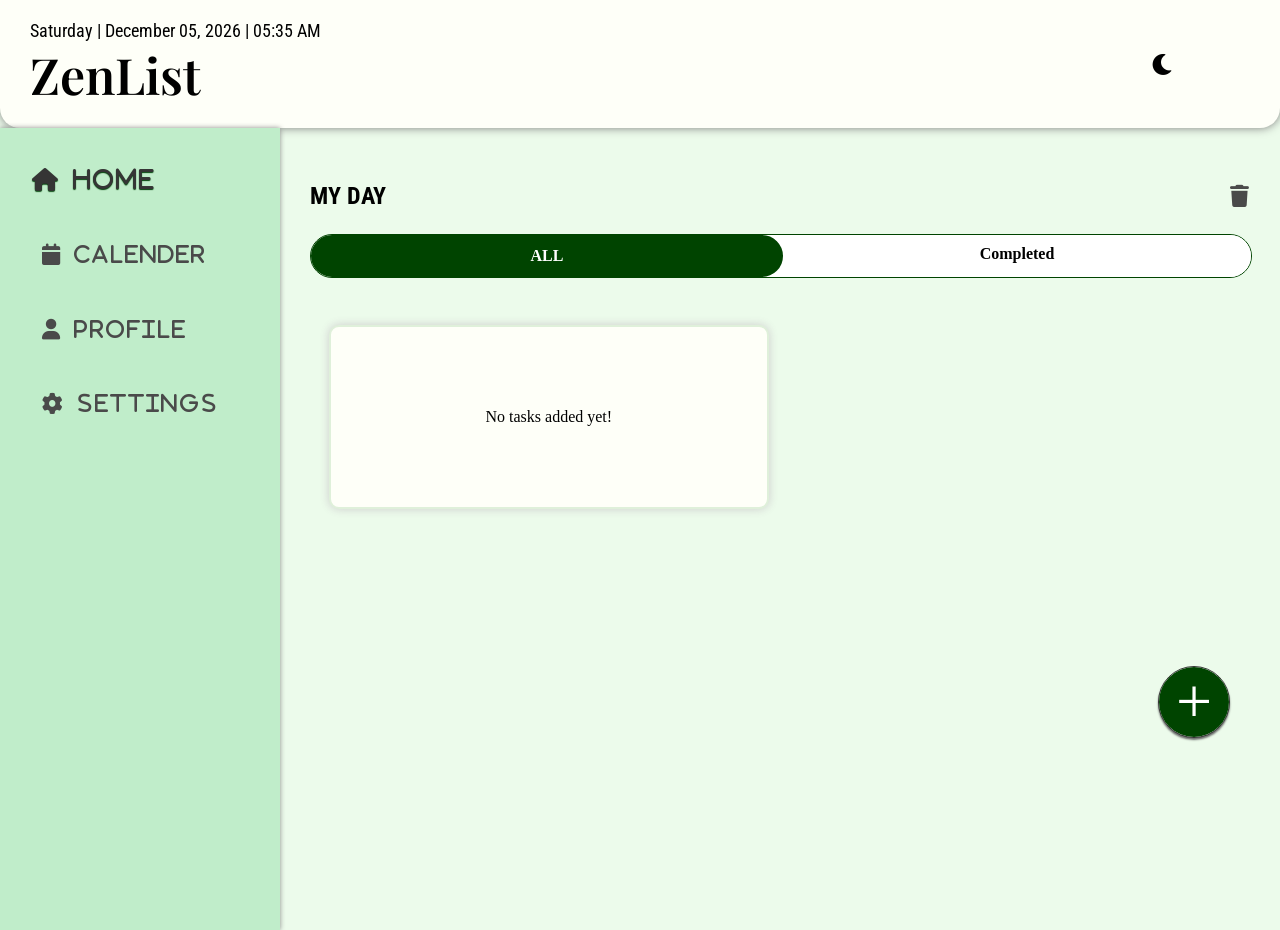
<file: index.html>
<!DOCTYPE html>
<html lang="en">
<head>
    <meta charset="UTF-8">
    <meta name="viewport" content="width=device-width, initial-scale=1.0">
    <title>ZenList - Todo Task WebApp</title>
    <link rel="stylesheet" href="./style.css">
    <link rel="stylesheet" href="https://cdnjs.cloudflare.com/ajax/libs/font-awesome/6.0.0-beta3/css/all.min.css">
    <link rel="preconnect" href="https://fonts.googleapis.com">
    <link rel="preconnect" href="https://fonts.gstatic.com" crossorigin>
    <link
        href="https://fonts.googleapis.com/css2?family=Playfair+Display:ital,wght@0,400..900;1,400..900&family=Roboto+Condensed:ital,wght@0,100..900;1,100..900&display=swap"
        rel="stylesheet">
    <link rel="shortcut icon" href="./assets/logo/favicon.ico" type="image/x-icon">
</head>
<body>
    <section id="createTask">
        <h2>CREATE NEW GOAL</h2>
        <div class="taskBox">
            <form action="" id="taskForm">
                <label for="taskName">Name: <span style="color: red;">*</span> </label>
                <input type="text" name="taskName" id="taskName" placeholder="Enter goal (eg. Physics Class)" required
                    autocomplete="off"><br>
                <label for="taskDate">Choose date and time: <span style="color: red;">*</span></label>
                <input type="datetime-local" name="taskDate" id="taskDate" placeholder="Choose date and time"
                    max="2026-12-31T23:59" required>
                <label for="taskDesc">Description: </label>
                <input type="text" name="taskDesc" id="taskDesc"
                    placeholder="Enter details of your goal... (Optional) "><br>
                <div class="btns">
                    <button type="submit">CREATE +</button>
                    <button type="reset">CANCEL</button>
                </div>
            </form>
        </div>
    </section>
    <section id="description">
        <h2>Task Details</h2>
        <div class="tName">Name: </div>
        <div class="tDate">Due Date: </div>
        <div class="tDescrip">Description: </div>
        <div class="descBoxOkButton"><button id="okBtn">OK</button></div>
    </section>
    <div id="parent">
        <div class="bg-cover"></div>
        <section id="deleteDB">
            <p>Are you sure you want to delete this task?</p>
            <div id="delbtns">
                <button type="submit">Yes</button>
                <button>Cancel</button>
            </div>
        </section>
        <header>
            <nav>
                <div class="date">
                    <p>Monday | Oct 31, 2016 | 2:30 A.M.</p>
                </div>
                <div class="logo">
                    <h2>ZenList</h2>
                </div>
                <div class="icons">
                    <i class="fa-solid fa-moon"></i>
                </div>
            </nav>
        </header>
        <main>
            <h3>MY DAY
                <i class="fa-solid fa-trash" id="dustbin"></i>
            </h3>
            <div class="slider">
                <p>ALL</p>
                <p>Completed</p>
            </div>
        </main>
        <footer>
            <div class="overlay">
                <p>+</p>
            </div>
            <div class="navbar">
                <div class="indicator"></div>
                <i class="fa-solid fa-house active"></i>
                <i class="fa-solid fa-list-check"></i>
                <i class="fa-solid fa-calendar"></i>
                <i class="fa-solid fa-user fa-bounce"></i>
            </div>
        </footer>
    </div>
</body>
<script src="./script.js"></script>
</html>
</file>
<file: style.css>
body {
    margin: 0;
    padding: 0;
    box-sizing: border-box;
    background-color: #ecfbeb;
    overflow-x: hidden;
    -webkit-tap-highlight-color: transparent;
    user-select: none;
}

#parent {
    min-height: 90vh;
    min-width: auto;
}

h2 {
    font-family: "Playfair Display", serif;
    font-weight: 600;
    font-optical-sizing: auto;
}

h3 {
    font-family: "Roboto Condensed", sans-serif;
    font-size: x-large;
    display: flex;
    justify-content: space-between;
    align-items: center;
}

h3 i {
    transform: scale(0.9);
    color: rgb(74, 74, 74);
    cursor: pointer;
}

#deleteDB {
    position: fixed;
    border: 1px solid black;
    min-height: 15%;
    width: 70%;
    margin: 20px;
    background-color: rgb(232, 255, 232);
    overflow-x: hidden;
    z-index: 2;
    border-radius: 10px;
    box-shadow: 0 0 15px rgb(112, 112, 112);
    top: 35%;
    text-align: center;
    display: flex;
    flex-direction: column;
    justify-content: center;
    align-items: center;
    padding: 0 10%;
    font-family: "Roboto Condensed", sans-serif;
    font-size: large;
    font-weight: 700;
    display: none;
    animation: popover 0.1s linear forwards;

}

#delbtns {
    margin: 0 0 20px 5px;
}

#delbtns button {
    padding: 4px 20px;
    border-radius: 20px;
    font-weight: bold;
    font-size: medium;
    border: 2px solid darkgreen;
    cursor: pointer;
}

#delbtns button:first-child {
    background-color: rgb(0, 82, 0);
    color: white;
}

.overlay {
    position: fixed;
    width: 60px;
    height: 60px;
    color: rgb(255, 255, 255);
    border: 0.7px solid rgb(48, 48, 48);
    right: 20px;
    bottom: 12vh;
    border-radius: 50%;
    background-color: blue;
    box-shadow: 0 2px 2px rgb(108, 108, 108);
    display: flex;
    justify-content: center;
    align-items: center;
}

.overlay p {
    display: flex;
    justify-content: center;
    align-items: center;
    margin: 0;
    width: 100%;
    height: 100%;
    border-radius: 50%;
    background-color: rgb(0, 68, 0);
    cursor: pointer;
    font-size: 3rem;
}

header {
    background-color: #fefff8;
    border-bottom-left-radius: 20px;
    border-bottom-right-radius: 20px;
    box-shadow: 0 0 10px rgb(126, 126, 126);
}

nav {
    display: grid;
    grid-template-areas:
        "date icons"
        "logo icons";
}

.date {
    grid-area: date;
}

.date p {
    margin: 0;
    font-family: "Roboto Condensed", sans-serif;
}

.logo {
    grid-area: logo;
    font-size: x-large;
}

.logo h2 {
    margin: 0;
}

.icons {
    grid-area: icons;
    display: flex;
    align-items: center;
    justify-content: space-evenly;
    font-size: x-large;
}

.icons i {
    cursor: pointer;
}

.fa-moon {
    border-radius: 50%;
    padding: 2%;
}

.fa-sun {
    border-radius: 50%;
    padding: 2%;
    background-color: transparent;
    color: white;
}

@keyframes ghumar {
    0% {
        transform: rotate(0deg);
    }

    100% {
        transform: rotate(-180deg);
    }
}

@keyframes ghumar1 {
    0% {
        transform: rotate(-180deg);
    }

    100% {
        transform: rotate(-360deg);
    }

}

header {
    padding: 5%;
}

main {
    padding: 5%;
    margin: 0 0 50% 0;
}

.slider {
    display: flex;
    justify-content: space-around;
    width: 100%;
    background-color: #fff;
    border-radius: 80px;
    border: 1px solid rgb(0, 68, 0);
}

.slider p {
    margin: 0;
    background-color: #fff;
    text-align: center;
    border-radius: 80px;
    font-weight: bold;
    cursor: pointer;
}

.slider p:first-child {
    border: 2px solid rgb(0, 68, 0);
    padding: 10px;
    width: 100%;
    background-color: rgb(0, 68, 0);
    color: white;
}

.slider p:last-child {
    padding: 10px;
    width: 100%;
}


ul {
    padding: 0;
}

.listings {
    margin: 5% 2%;
    display: grid;
    grid-template-rows: auto;
    gap: 15px;
}

.no-task {
    min-height: 20vh;
    border: 2px solid #dff0da;
    border-radius: 10px;
    box-shadow: 0 0 10px rgb(205, 205, 205);
    background-color: #fefff8;
    display: flex;
    justify-content: center;
    align-items: center;
    display: none;
}

.bg-cover {
    min-height: 2300vh;
    background-color: #ff0000;
    position: absolute;
    z-index: 1;
    width: 100%;
    background: rgba(0, 0, 0, 0.313);
    display: none;
}

.item {
    min-height: 10vh;
    border: 2px solid #dff0da;
    border-radius: 10px;
    box-shadow: 0 0 10px rgb(205, 205, 205);
    background-color: #fefff8;
    display: grid;
    grid-template-columns: 1fr 4fr;
}

.checkbox {
    display: flex;
    justify-content: center;
    align-items: center;
}

.checkbox input {
    transform: scale(1.5);
}

input[type="checkbox"] {
    appearance: none;
    height: 20px;
    width: 20px;
    border: .8px solid green;
    border-radius: 20%;
    display: grid;
    place-content: center;
    cursor: pointer;
}

input[type="checkbox"]::before {
    content: '';
    background-color: darkgreen;
    height: 20px;
    width: 20px;
    border-radius: 20%;
    background-image: url("./assets/images/check_30dp_FFFFFF_FILL0_wght400_GRAD0_opsz24.png");
    background-position: center;
    background-repeat: none;
    background-size: cover;
    scale: 0;
    opacity: 0;
    transition: 200ms ease;
}

input[type="checkbox"]:checked::before {
    scale: 1;
    opacity: 1;
}

.content {
    display: flex;
    flex-direction: column;
    justify-content: center;
    user-select: none;
}

.content label {
    margin: 2%;
    font-family: "Roboto Condensed", sans-serif;
}

.content label:first-child {
    font-weight: 600;
    font-size: large;
    padding: 5% 0 0 0;
}

.content label:nth-child(2) {
    width: 100%;
    font-weight: 600;
    font-size: small;
    letter-spacing: .8px;
}

.content label:last-child {
    font-weight: 400;
    font-size: medium;
    display: flex;
    justify-content: end;
    font-style: italic;
    cursor: pointer;
}

#createTask {
    position: fixed;
    border: 1px solid black;
    min-height: 90%;
    width: 90%;
    margin: 20px;
    background-color: rgb(232, 255, 232);
    overflow-x: hidden;
    z-index: 1;
    border-radius: 10px;
    box-shadow: 0 0 15px rgb(112, 112, 112);
    transform: translateX(-1800px);
}

@keyframes popup {
    0% {
        transform: translateX(-1800px);
    }

    100% {
        transform: translateX(0px);
    }
}

@keyframes popright {
    0% {
        transform: translateX(0px);
    }

    100% {
        transform: translateX(3600px);
    }
}

@keyframes popcancel {
    0% {
        transform: translateX(0px);
    }

    100% {
        transform: translateX(-1800px);
    }
}

@keyframes popover {
    0% {
        transform: scale(0);
    }
    
    100% {
        transform: scale(1);
    }
}

@keyframes zoomPopUp {
    0% {
        transform: scale(0);
    }

    100% {
        transform: scale(1);
    }
}

@keyframes zoomPopBack {
    0% {
        transform: scale(1);
    }

    100% {
        transform: scale(0);
    }
}

#createTask h2 {
    padding: 10% 0 5% 0;
    text-align: center;
    letter-spacing: .4px;
}

.taskBox {
    margin: 20px;
    min-height: fit-content;
    padding: 40px 0 0 0;
    display: flex;
    flex-direction: column;
    align-items: center;
}

.taskBox input {
    padding: 10px;
    width: 90%;
    margin: 0 0 10%;
}

.btns {
    margin: 30px;
    display: flex;
    flex-direction: column;
    justify-content: space-between;
    gap: 20px;
}

.btns button {
    padding: 10px 40px;
    width: 100%;
    cursor: pointer;
    border-radius: 20px;
    border: 2px solid darkgreen;
    font-weight: bold;
    font-size: medium;
}

.btns button:first-child {
    background-color: rgb(0, 82, 0);
    color: white;
}

#description {
    border: 2px solid rgb(192, 190, 190);
    position: fixed;
    min-height: 40vh;
    width: 80vw;
    ;
    background-color: #ecfbeb;
    box-shadow: 0 0 15px rgb(112, 112, 112);
    z-index: 6;
    top: 25%;
    left: 10%;
    border-radius: 20px;
    display: flex;
    flex-direction: column;
    transform: scale(0);
}

#description h2 {
    text-align: center;
}

#description div {
    margin: 10px 20px;
}

.descBoxOkButton {
    text-align: center;
}

.descBoxOkButton button {
    padding: 10px 30px;
    border-radius: 30px;
    font-size: large;
    border: 1px solid gray;
    cursor: pointer;
}

.tDescrip {
    min-height: 10vh;
    line-height: 1.5rem;
}


footer {
    position: fixed;
    bottom: 0;
}

.navbar {
    box-shadow: 0 0 5px rgb(139, 139, 139);
    width: 100vw;
    min-height: 10vh;
    display: flex;
    justify-content: space-around;
    align-items: center;
    background-color: #c0edca;
    border-radius: 20px;
}

footer i {
    transform: scale(1.2);
    color: rgb(74, 74, 74);
    cursor: pointer;
    padding: 6%;
    border-radius: 5px;
}

footer i:focus,
footer i:active,
.active {
    color: rgb(53, 53, 53);
    transform: translateY(-5px) scale(1.2);
}

.indicator {
    position: absolute;
    top: 0;
    width: 60px;
    height: 4px;
    background-color: darkgreen;
    border-radius: 20px;
    transition: left 0.3s ease;
}


/* Media Queries */

@media (min-width: 450px) {
    #createTask {
        position: fixed;
        border: 1px solid black;
        min-height: 90%;
        width: 95vw;
        margin: 20px;
        background-color: rgb(232, 255, 232);
        overflow-x: hidden;
        z-index: 1;
        border-radius: 10px;
        box-shadow: 0 0 15px rgb(112, 112, 112);
        transform: translateX(-1800px);
    }

    #createTask h2 {
        padding: 0;
        font-weight: bolder;
        font-size: x-large;
    }

    .taskBox {
        min-height: fit-content;
        overflow: hidden;
        padding: 10px;
    }
}

@media (min-width: 768px) {

    #parent {
        display: grid;
        grid-template-columns: 240px 1fr;
        grid-template-rows: auto 1fr;
        grid-template-areas:
            "header header"
            "footer main";
        min-height: 100vh;
    }

    header {
        grid-area: header;
        padding: 20px 30px;
    }

    main {
        grid-area: main;
        padding: 30px;
        margin: 0;
    }

    footer {
        grid-area: footer;
        position: static;
    }

    nav {
        grid-template-columns: 6fr 1fr;
    }

    .icons {
        justify-content: center;
        font-size: x-large;
    }

    .date p {
        font-size: large;
    }

    .logo h2 {
        font-size: 50px;
    }

    .navbar {
        width: 100%;
        height: 100%;
        border-radius: 0;
        flex-direction: column;
        justify-content: flex-start;
        gap: 30px;
        padding-top: 30px;
        background-color: #c0edca;
    }

    .navbar i {
        font-size: 1.3rem;
        display: flex;
        align-items: center;
        gap: 12px;
        width: 70%;
        padding: 12px 20px;
        text-align: center;
        letter-spacing: 2px;
    }

    .overlay p {
        font-size: 3rem;
    }

    .indicator {
        display: none;
    }

    .listings {
        max-width: 900px;
    }

    #deleteDB {
        width: 75vw;
    }

    #createTask {
        position: fixed;
        border: 1px solid black;
        min-height: 90%;
        width: 95vw;
        margin: 20px;
        background-color: rgb(232, 255, 232);
        overflow-x: hidden;
        z-index: 1;
        border-radius: 10px;
        box-shadow: 0 0 15px rgb(112, 112, 112);
        transform: translateX(-1800px);
    }

    #createTask h2 {
        padding: 0;
        font-weight: bolder;
        font-size: xx-large;
    }

    .taskBox {
        min-height: fit-content;
        overflow: hidden;
        padding: 10px;
    }

    .taskBox form {
        transform: scale(1);
    }

    #description {
        width: 35vw;
        left: 35%;
    }

    #description div {
        margin: 10px 50px;
    }

}

@media (min-width: 1200px) {

    #parent {
        grid-template-columns: 280px 1fr;
    }

    main {
        max-width: 1200px;
    }

    .listings {
        display: grid;
        grid-template-columns: repeat(2, 1fr);
        gap: 20px;
    }

    .overlay {
        width: 70px;
        height: 70px;
        border-radius: 50%;
        background-color: #fff;
        right: 50px;
        bottom: 18vh;
    }

    .overlay p {
        width: 100%;
        height: 100%;
        border-radius: 50%;
        font-size: 4rem;
        background-color: rgb(0, 68, 0);
    }

    #createTask {
        position: fixed;
        border: 1px solid black;
        min-height: 90%;
        width: 97vw;
        margin: 20px;
        background-color: rgb(232, 255, 232);
        overflow-x: hidden;
        z-index: 1;
        border-radius: 10px;
        box-shadow: 0 0 15px rgb(112, 112, 112);
        transform: translateX(-1800px);
    }

    #createTask h2 {
        padding: 0;
        font-weight: bolder;
        font-size: xx-large;
    }

    #deleteDB {
        width: 77vw;
    }

    .taskBox {
        min-height: fit-content;
        overflow: hidden;
        padding: 10px;
    }

    .taskBox form {
        transform: scale(1);
    }

    footer i:focus,
    footer i:active,
    .active {
        transform: scale(1.2);
        transition: transform .4s ease;
    }

    footer i:focus,
    footer i:active,
    .active {
        transform: scale(1.1);
        text-shadow: 0 1px 1px rgb(0, 65, 9);
    }

    footer i {
        transform: none;
    }

}
</file>
<file: vibe.css>
body {
    margin: 0;
    padding: 0;
    box-sizing: border-box;
    background-color: #ecfbeb;
    overflow-x: hidden;
    -webkit-tap-highlight-color: transparent;
    user-select: none;
}

#parent {
    min-height: 90vh;
    min-width: auto;
}

h2 {
    font-family: "Playfair Display", serif;
    font-weight: 600;
    font-optical-sizing: auto;
}

h3 {
    font-family: "Roboto Condensed", sans-serif;
    font-size: x-large;
    display: flex;
    justify-content: space-between;
    align-items: center;
}

h3 i {
    transform: scale(0.9);
    color: rgb(74, 74, 74);
    cursor: pointer;
}

#deleteDB {
    position: fixed;
    border: 1px solid black;
    min-height: 15%;
    width: 70%;
    margin: 20px;
    background-color: rgb(232, 255, 232);
    overflow-x: hidden;
    z-index: 2;
    border-radius: 10px;
    box-shadow: 0 0 15px rgb(112, 112, 112);
    top: 35%;
    text-align: center;
    display: flex;
    flex-direction: column;
    justify-content: center;
    align-items: center;
    padding: 0 10%;
    font-family: "Roboto Condensed", sans-serif;
    font-size: large;
    font-weight: 700;
    display: none;
    animation: popover 0.1s linear forwards;

}

#delbtns {
    margin: 0 0 20px 5px;
}

#delbtns button {
    padding: 4px 20px;
    border-radius: 20px;
    font-weight: bold;
    font-size: medium;
    border: 2px solid darkgreen;
    cursor: pointer;
}

#delbtns button:first-child {
    background-color: rgb(0, 82, 0);
    color: white;
}

.overlay {
    position: fixed;
    width: 60px;
    height: 60px;
    color: rgb(255, 255, 255);
    border: 0.7px solid rgb(48, 48, 48);
    right: 20px;
    bottom: 12vh;
    border-radius: 50%;
    background-color: blue;
    box-shadow: 0 2px 2px rgb(108, 108, 108);
    display: flex;
    justify-content: center;
    align-items: center;
}

.overlay p {
    display: flex;
    justify-content: center;
    align-items: center;
    margin: 0;
    width: 100%;
    height: 100%;
    border-radius: 50%;
    background-color: rgb(0, 68, 0);
    cursor: pointer;
    font-size: 3rem;
}

header {
    background-color: #fefff8;
    border-bottom-left-radius: 20px;
    border-bottom-right-radius: 20px;
    box-shadow: 0 0 10px rgb(126, 126, 126);
}

nav {
    display: grid;
    grid-template-areas:
        "date icons"
        "logo icons";
}

.date {
    grid-area: date;
}

.date p {
    margin: 0;
    font-family: "Roboto Condensed", sans-serif;
}

.logo {
    grid-area: logo;
    font-size: x-large;
}

.logo h2 {
    margin: 0;
}

.icons {
    grid-area: icons;
    display: flex;
    align-items: center;
    justify-content: space-evenly;
    font-size: x-large;
}

.icons i {
    cursor: pointer;
}

.fa-moon {
    border-radius: 50%;
    padding: 2%;
}

.fa-sun {
    border-radius: 50%;
    padding: 2%;
    background-color: transparent;
    color: white;
}

@keyframes ghumar {
    0% { transform: rotate(0deg); }
    100% { transform: rotate(-180deg); }
}

@keyframes ghumar1 {
    0% { transform: rotate(-180deg); }
    100% { transform: rotate(-360deg); }
    
}

header {
    padding: 5%;
}

main {
    padding: 5%;
    margin: 0 0 50% 0;
}

.slider {
    display: flex;
    justify-content: space-around;
    width: 100%;
    background-color: #fff;
    border-radius: 80px;
    border: 1px solid rgb(0, 68, 0);
}

.slider p {
    margin: 0;
    background-color: #fff;
    text-align: center;
    border-radius: 80px;
    font-weight: bold;
    cursor: pointer;
}

.slider p:first-child {
    border: 2px solid rgb(0, 68, 0);
    padding: 10px;
    width: 100%;
    background-color: rgb(0, 68, 0);
    color: white;
}

.slider p:last-child {
    padding: 10px;
    width: 100%;
}


ul {
    padding: 0;
}

.listings {
    margin: 5% 2%;
    display: grid;
    grid-template-rows: auto;
    gap: 15px;
}

.no-task {
    min-height: 20vh;
    border: 2px solid #dff0da;
    border-radius: 10px;
    box-shadow: 0 0 10px rgb(205, 205, 205);
    background-color: #fefff8;
    display: flex;
    justify-content: center;
    align-items: center;
    display: none;
}

.bg-cover {
    min-height: 2300vh;
    background-color: #ff0000;
    position: absolute;
    z-index: 1;
    width: 100%;
    background: rgba(0, 0, 0, 0.313);
    display: none;
}

.item {
    min-height: 10vh;
    border: 2px solid #dff0da;
    border-radius: 10px;
    box-shadow: 0 0 10px rgb(205, 205, 205);
    background-color: #fefff8;
    display: grid;
    grid-template-columns: 1fr 4fr;
}

.checkbox {
    display: flex;
    justify-content: center;
    align-items: center;
}

.checkbox input {
    transform: scale(1.5);
}

input[type="checkbox"] {
    appearance: none;
    height: 20px;
    width: 20px;
    border: .8px solid green;
    border-radius: 20%;
    display: grid;
    place-content: center;
    cursor: pointer;
}

input[type="checkbox"]::before {
    content: '';
    background-color: darkgreen;
    height: 20px;
    width: 20px;
    border-radius: 20%;
    background-image: url("./assets/check_30dp_FFFFFF_FILL0_wght400_GRAD0_opsz24.png");
    background-position: center;
    background-repeat: none;
    background-size: cover;
    scale: 0;
    opacity: 0;
    transition: 200ms ease;
}

input[type="checkbox"]:checked::before {
    scale: 1;
    opacity: 1;
}

.content {
    display: flex;
    flex-direction: column;
    justify-content: center;
    user-select: none;
}

.content label {
    margin: 2%;
    font-family: "Roboto Condensed", sans-serif;
}

.content label:first-child {
    font-weight: 600;
    font-size: large;
    padding: 5% 0 0 0;
}

.content label:nth-child(2) {
    width: 100%;
    font-weight: 600;
    font-size: small;
    letter-spacing: .8px;
}

.content label:last-child {
    font-weight: 400;
    font-size: medium;
    display: flex;
    justify-content: end;
    font-style: italic;
    cursor: pointer;
}

#createTask {
    position: fixed;
    border: 1px solid black;
    min-height: 90%;
    width: 90%;
    margin: 20px;
    background-color: rgb(232, 255, 232);
    overflow-x: hidden;
    z-index: 1;
    border-radius: 10px;
    box-shadow: 0 0 15px rgb(112, 112, 112);
    transform: translateX(-1800px);
}

@keyframes popup {
    0% {
        transform: translateX(-1800px);
    }

    100% {
        transform: translateX(0px);
    }
}

@keyframes popright {
    0% {
        transform: translateX(0px);
    }

    100% {
        transform: translateX(3600px);
    }
}

@keyframes popcancel {
    0% {
        transform: translateX(0px);
    }

    100% {
        transform: translateX(-1800px);
    }
}

@keyframes popover {
    0% {
        transform: scale(0);
    }

    100% {
        transform: scale(1);
    }
}


#createTask h2 {
    padding: 10% 0 5% 0;
    text-align: center;
    letter-spacing: .4px;
}

.taskBox {
    margin: 20px;
    min-height: fit-content;
    padding: 40px 0 0 0;
    display: flex;
    flex-direction: column;
    align-items: center;
}

.taskBox input {
    padding: 10px;
    width: 90%;
    margin: 0 0 10%;
}

.btns {
    margin: 30px;
    display: flex;
    flex-direction: column;
    justify-content: space-between;
    gap: 20px;
}

.btns button {
    padding: 10px 40px;
    width: 100%;
    cursor: pointer;
    border-radius: 20px;
    border: 2px solid darkgreen;
    font-weight: bold;
    font-size: medium;
}

.btns button:first-child {
    background-color: rgb(0, 82, 0);
    color: white;
}

#description {
    border: 2px solid rgb(192, 190, 190);
    position: fixed;
    min-height: 40vh;
    width: 80vw;;
    background-color: #ecfbeb;
    box-shadow: 0 0 15px rgb(112, 112, 112);
    z-index: 6;
    top: 25%;
    left: 10%;
    border-radius: 20px;
    display: flex;
    flex-direction: column;
    transform: scale(0);
}

#description h2 {
    text-align: center;
}

#description div {
    margin: 10px 20px;
}

.descBoxOkButton {
    text-align: center;
}

.descBoxOkButton button {
    padding: 10px 30px;
    border-radius: 30px;
    font-size: large;
    border: 1px solid gray;
    cursor: pointer;
}

.tDescrip {
    min-height: 10vh;
    line-height: 1.5rem;
}

@keyframes zoomPopUp {
    0% { transform: scale(0); }
    100% { transform: scale(1); }
}

@keyframes zoomPopBack {
    0% { transform: scale(1); }
    100% { transform: scale(0); }
}

footer {
    position: fixed;
    bottom: 0;
}

.navbar {
    box-shadow: 0 0 5px rgb(139, 139, 139);
    width: 100vw;
    min-height: 10vh;
    display: flex;
    justify-content: space-around;
    align-items: center;
    background-color: #c0edca;
    border-radius: 20px;
}

footer i {
    transform: scale(1.2);
    color: rgb(74, 74, 74);
    cursor: pointer;
    padding: 6%;
    border-radius: 5px;
}

footer i:focus,
footer i:active,
.active {
    color: rgb(53, 53, 53);
    transform: translateY(-5px) scale(1.2);
}

.indicator {
    position: absolute;
    top: 0;
    width: 60px;
    height: 4px;
    background-color: darkgreen;
    border-radius: 20px;
    transition: left 0.3s ease;
}




@media (min-width: 450px) {
    #createTask {
        position: fixed;
        border: 1px solid black;
        min-height: 90%;
        width: 95vw;
        margin: 20px;
        background-color: rgb(232, 255, 232);
        overflow-x: hidden;
        z-index: 1;
        border-radius: 10px;
        box-shadow: 0 0 15px rgb(112, 112, 112);
        transform: translateX(-1800px);
    }

    #createTask h2 {
        padding: 0;
        font-weight: bolder;
        font-size: x-large;
    }

    .taskBox {
        min-height: fit-content;
        overflow: hidden;
        padding: 10px;
    }
}

@media (min-width: 768px) {

    #parent {
        display: grid;
        grid-template-columns: 240px 1fr;
        grid-template-rows: auto 1fr;
        grid-template-areas:
            "header header"
            "footer main";
        min-height: 100vh;
    }

    header {
        grid-area: header;
        padding: 20px 30px;
    }

    main {
        grid-area: main;
        padding: 30px;
        margin: 0;
    }

    footer {
        grid-area: footer;
        position: static;
    }

    nav {
        grid-template-columns: 6fr 1fr;
    }

    .icons {
        justify-content: center;
        font-size: x-large;
    }
    .date p {
        font-size: large;
    }
    .logo h2 {
        font-size: 50px;
    }

    .navbar {
        width: 100%;
        height: 100%;
        border-radius: 0;
        flex-direction: column;
        justify-content: flex-start;
        gap: 30px;
        padding-top: 30px;
        background-color: #c0edca;
    }

    .navbar i {
        font-size: 1.3rem;
        display: flex;
        align-items: center;
        gap: 12px;
        width: 70%;
        padding: 12px 20px;
        text-align: center;
        letter-spacing: 2px;
    }

    .overlay p {
        font-size: 3rem;
    }

    .indicator {
        display: none;
    }

    .listings {
        max-width: 900px;
    }

    #deleteDB {
        width: 75vw;
    }

    #createTask {
        position: fixed;
        border: 1px solid black;
        min-height: 90%;
        width: 95vw;
        margin: 20px;
        background-color: rgb(232, 255, 232);
        overflow-x: hidden;
        z-index: 1;
        border-radius: 10px;
        box-shadow: 0 0 15px rgb(112, 112, 112);
        transform: translateX(-1800px);
    }

    #createTask h2 {
        padding: 0;
        font-weight: bolder;
        font-size: xx-large;
    }

    .taskBox {
        min-height: fit-content;
        overflow: hidden;
        padding: 10px;
    }

    .taskBox form {
        transform: scale(1);
    }

    #description {
        width: 35vw;
        left: 35%;
    }
    
    #description div {
        margin: 10px 50px;
    }

}

@media (min-width: 1200px) {

    #parent {
        grid-template-columns: 280px 1fr;
    }

    main {
        max-width: 1200px;
    }

    .listings {
        display: grid;
        grid-template-columns: repeat(2, 1fr);
        gap: 20px;
    }

    .overlay {
        width: 70px;
        height: 70px;
        border-radius: 50%;
        background-color: #fff;
        right: 50px;
        bottom: 18vh;
    }

    .overlay p {
        width: 100%;
        height: 100%;
        border-radius: 50%;
        font-size: 4rem;
        background-color: rgb(0, 68, 0);
    }

    #createTask {
        position: fixed;
        border: 1px solid black;
        min-height: 90%;
        width: 97vw;
        margin: 20px;
        background-color: rgb(232, 255, 232);
        overflow-x: hidden;
        z-index: 1;
        border-radius: 10px;
        box-shadow: 0 0 15px rgb(112, 112, 112);
        transform: translateX(-1800px);
    }

    #createTask h2 {
        padding: 0;
        font-weight: bolder;
        font-size: xx-large;
    }

    #deleteDB {
        width: 77vw;
    }

    .taskBox {
        min-height: fit-content;
        overflow: hidden;
        padding: 10px;
    }

    .taskBox form {
        transform: scale(1);
    }

    footer i:focus,
    footer i:active,
    .active {
        transform: scale(1.2);
        transition: transform .4s ease;
    }

    footer i:focus,
    footer i:active,
    .active {
        transform: scale(1.1);
        text-shadow: 0 1px 1px rgb(0, 65, 9);
    }

    footer i {
        transform: none;
    }

}
</file>
